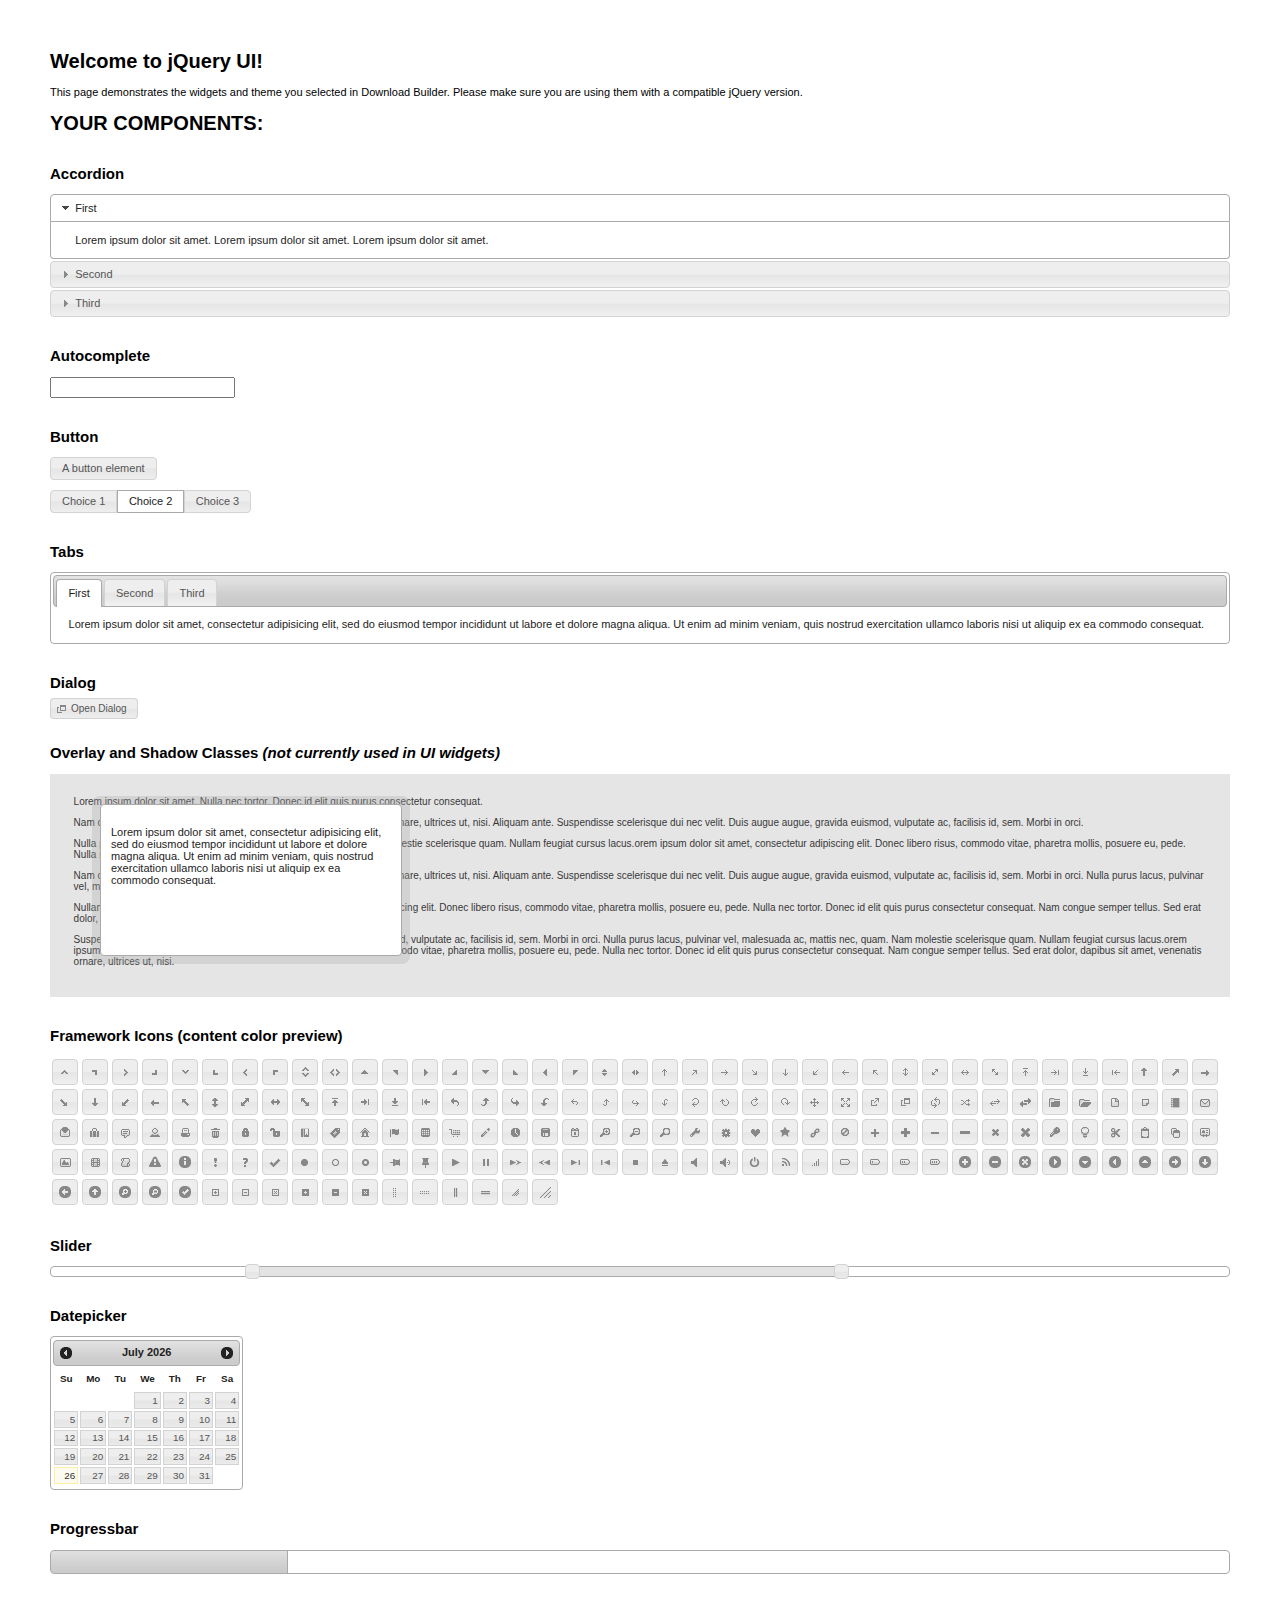
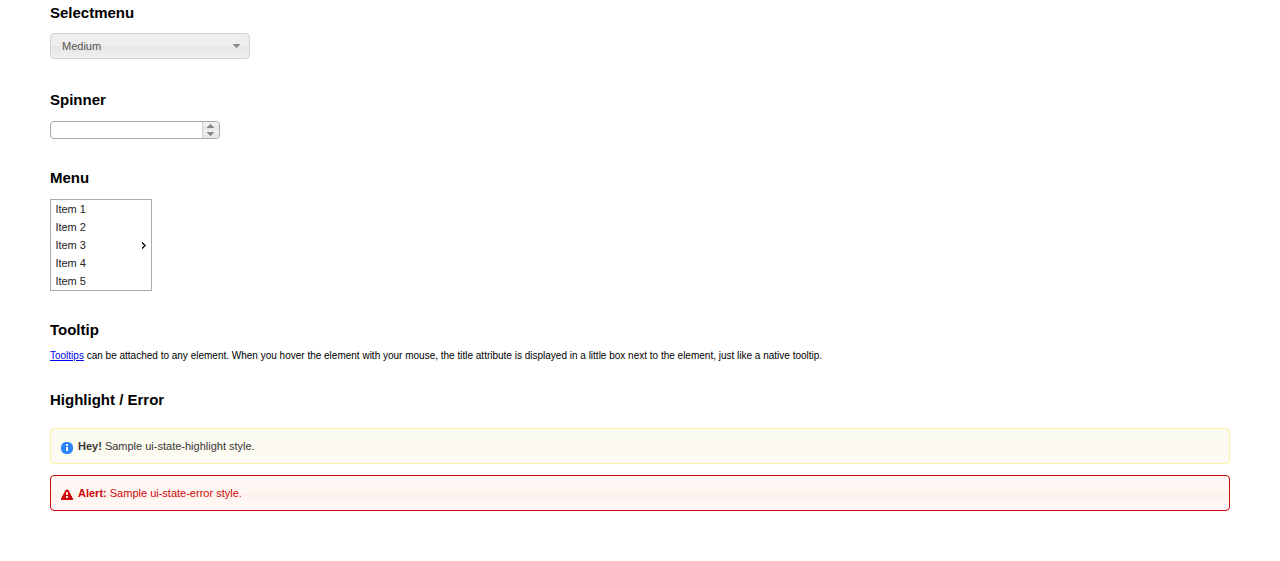
<file: jquery-ui/index.html>
<!doctype html>
<html lang="us">
<head>
	<meta charset="utf-8">
	<title>jQuery UI Example Page</title>
	<link href="jquery-ui.css" rel="stylesheet">
	<style>
	body{
		font: 62.5% "Trebuchet MS", sans-serif;
		margin: 50px;
	}
	.demoHeaders {
		margin-top: 2em;
	}
	#dialog-link {
		padding: .4em 1em .4em 20px;
		text-decoration: none;
		position: relative;
	}
	#dialog-link span.ui-icon {
		margin: 0 5px 0 0;
		position: absolute;
		left: .2em;
		top: 50%;
		margin-top: -8px;
	}
	#icons {
		margin: 0;
		padding: 0;
	}
	#icons li {
		margin: 2px;
		position: relative;
		padding: 4px 0;
		cursor: pointer;
		float: left;
		list-style: none;
	}
	#icons span.ui-icon {
		float: left;
		margin: 0 4px;
	}
	.fakewindowcontain .ui-widget-overlay {
		position: absolute;
	}
	select {
		width: 200px;
	}
	</style>
</head>
<body>

<h1>Welcome to jQuery UI!</h1>

<div class="ui-widget">
	<p>This page demonstrates the widgets and theme you selected in Download Builder. Please make sure you are using them with a compatible jQuery version.</p>
</div>

<h1>YOUR COMPONENTS:</h1>


<!-- Accordion -->
<h2 class="demoHeaders">Accordion</h2>
<div id="accordion">
	<h3>First</h3>
	<div>Lorem ipsum dolor sit amet. Lorem ipsum dolor sit amet. Lorem ipsum dolor sit amet.</div>
	<h3>Second</h3>
	<div>Phasellus mattis tincidunt nibh.</div>
	<h3>Third</h3>
	<div>Nam dui erat, auctor a, dignissim quis.</div>
</div>



<!-- Autocomplete -->
<h2 class="demoHeaders">Autocomplete</h2>
<div>
	<input id="autocomplete" title="type &quot;a&quot;">
</div>



<!-- Button -->
<h2 class="demoHeaders">Button</h2>
<button id="button">A button element</button>
<form style="margin-top: 1em;">
	<div id="radioset">
		<input type="radio" id="radio1" name="radio"><label for="radio1">Choice 1</label>
		<input type="radio" id="radio2" name="radio" checked="checked"><label for="radio2">Choice 2</label>
		<input type="radio" id="radio3" name="radio"><label for="radio3">Choice 3</label>
	</div>
</form>



<!-- Tabs -->
<h2 class="demoHeaders">Tabs</h2>
<div id="tabs">
	<ul>
		<li><a href="#tabs-1">First</a></li>
		<li><a href="#tabs-2">Second</a></li>
		<li><a href="#tabs-3">Third</a></li>
	</ul>
	<div id="tabs-1">Lorem ipsum dolor sit amet, consectetur adipisicing elit, sed do eiusmod tempor incididunt ut labore et dolore magna aliqua. Ut enim ad minim veniam, quis nostrud exercitation ullamco laboris nisi ut aliquip ex ea commodo consequat.</div>
	<div id="tabs-2">Phasellus mattis tincidunt nibh. Cras orci urna, blandit id, pretium vel, aliquet ornare, felis. Maecenas scelerisque sem non nisl. Fusce sed lorem in enim dictum bibendum.</div>
	<div id="tabs-3">Nam dui erat, auctor a, dignissim quis, sollicitudin eu, felis. Pellentesque nisi urna, interdum eget, sagittis et, consequat vestibulum, lacus. Mauris porttitor ullamcorper augue.</div>
</div>



<!-- Dialog NOTE: Dialog is not generated by UI in this demo so it can be visually styled in themeroller-->
<h2 class="demoHeaders">Dialog</h2>
<p><a href="#" id="dialog-link" class="ui-state-default ui-corner-all"><span class="ui-icon ui-icon-newwin"></span>Open Dialog</a></p>

<h2 class="demoHeaders">Overlay and Shadow Classes <em>(not currently used in UI widgets)</em></h2>
<div style="position: relative; width: 96%; height: 200px; padding:1% 2%; overflow:hidden;" class="fakewindowcontain">
	<p>Lorem ipsum dolor sit amet,  Nulla nec tortor. Donec id elit quis purus consectetur consequat. </p><p>Nam congue semper tellus. Sed erat dolor, dapibus sit amet, venenatis ornare, ultrices ut, nisi. Aliquam ante. Suspendisse scelerisque dui nec velit. Duis augue augue, gravida euismod, vulputate ac, facilisis id, sem. Morbi in orci. </p><p>Nulla purus lacus, pulvinar vel, malesuada ac, mattis nec, quam. Nam molestie scelerisque quam. Nullam feugiat cursus lacus.orem ipsum dolor sit amet, consectetur adipiscing elit. Donec libero risus, commodo vitae, pharetra mollis, posuere eu, pede. Nulla nec tortor. Donec id elit quis purus consectetur consequat. </p><p>Nam congue semper tellus. Sed erat dolor, dapibus sit amet, venenatis ornare, ultrices ut, nisi. Aliquam ante. Suspendisse scelerisque dui nec velit. Duis augue augue, gravida euismod, vulputate ac, facilisis id, sem. Morbi in orci. Nulla purus lacus, pulvinar vel, malesuada ac, mattis nec, quam. Nam molestie scelerisque quam. </p><p>Nullam feugiat cursus lacus.orem ipsum dolor sit amet, consectetur adipiscing elit. Donec libero risus, commodo vitae, pharetra mollis, posuere eu, pede. Nulla nec tortor. Donec id elit quis purus consectetur consequat. Nam congue semper tellus. Sed erat dolor, dapibus sit amet, venenatis ornare, ultrices ut, nisi. Aliquam ante. </p><p>Suspendisse scelerisque dui nec velit. Duis augue augue, gravida euismod, vulputate ac, facilisis id, sem. Morbi in orci. Nulla purus lacus, pulvinar vel, malesuada ac, mattis nec, quam. Nam molestie scelerisque quam. Nullam feugiat cursus lacus.orem ipsum dolor sit amet, consectetur adipiscing elit. Donec libero risus, commodo vitae, pharetra mollis, posuere eu, pede. Nulla nec tortor. Donec id elit quis purus consectetur consequat. Nam congue semper tellus. Sed erat dolor, dapibus sit amet, venenatis ornare, ultrices ut, nisi. </p>

	<!-- ui-dialog -->
	<div class="ui-overlay"><div class="ui-widget-overlay"></div><div class="ui-widget-shadow ui-corner-all" style="width: 302px; height: 152px; position: absolute; left: 50px; top: 30px;"></div></div>
	<div style="position: absolute; width: 280px; height: 130px;left: 50px; top: 30px; padding: 10px;" class="ui-widget ui-widget-content ui-corner-all">
		<div class="ui-dialog-content ui-widget-content" style="background: none; border: 0;">
			<p>Lorem ipsum dolor sit amet, consectetur adipisicing elit, sed do eiusmod tempor incididunt ut labore et dolore magna aliqua. Ut enim ad minim veniam, quis nostrud exercitation ullamco laboris nisi ut aliquip ex ea commodo consequat.</p>
		</div>
	</div>

</div>

<!-- ui-dialog -->
<div id="dialog" title="Dialog Title">
	<p>Lorem ipsum dolor sit amet, consectetur adipisicing elit, sed do eiusmod tempor incididunt ut labore et dolore magna aliqua. Ut enim ad minim veniam, quis nostrud exercitation ullamco laboris nisi ut aliquip ex ea commodo consequat.</p>
</div>



<h2 class="demoHeaders">Framework Icons (content color preview)</h2>
<ul id="icons" class="ui-widget ui-helper-clearfix">
	<li class="ui-state-default ui-corner-all" title=".ui-icon-carat-1-n"><span class="ui-icon ui-icon-carat-1-n"></span></li>
	<li class="ui-state-default ui-corner-all" title=".ui-icon-carat-1-ne"><span class="ui-icon ui-icon-carat-1-ne"></span></li>
	<li class="ui-state-default ui-corner-all" title=".ui-icon-carat-1-e"><span class="ui-icon ui-icon-carat-1-e"></span></li>
	<li class="ui-state-default ui-corner-all" title=".ui-icon-carat-1-se"><span class="ui-icon ui-icon-carat-1-se"></span></li>
	<li class="ui-state-default ui-corner-all" title=".ui-icon-carat-1-s"><span class="ui-icon ui-icon-carat-1-s"></span></li>
	<li class="ui-state-default ui-corner-all" title=".ui-icon-carat-1-sw"><span class="ui-icon ui-icon-carat-1-sw"></span></li>
	<li class="ui-state-default ui-corner-all" title=".ui-icon-carat-1-w"><span class="ui-icon ui-icon-carat-1-w"></span></li>
	<li class="ui-state-default ui-corner-all" title=".ui-icon-carat-1-nw"><span class="ui-icon ui-icon-carat-1-nw"></span></li>
	<li class="ui-state-default ui-corner-all" title=".ui-icon-carat-2-n-s"><span class="ui-icon ui-icon-carat-2-n-s"></span></li>
	<li class="ui-state-default ui-corner-all" title=".ui-icon-carat-2-e-w"><span class="ui-icon ui-icon-carat-2-e-w"></span></li>
	<li class="ui-state-default ui-corner-all" title=".ui-icon-triangle-1-n"><span class="ui-icon ui-icon-triangle-1-n"></span></li>
	<li class="ui-state-default ui-corner-all" title=".ui-icon-triangle-1-ne"><span class="ui-icon ui-icon-triangle-1-ne"></span></li>
	<li class="ui-state-default ui-corner-all" title=".ui-icon-triangle-1-e"><span class="ui-icon ui-icon-triangle-1-e"></span></li>
	<li class="ui-state-default ui-corner-all" title=".ui-icon-triangle-1-se"><span class="ui-icon ui-icon-triangle-1-se"></span></li>
	<li class="ui-state-default ui-corner-all" title=".ui-icon-triangle-1-s"><span class="ui-icon ui-icon-triangle-1-s"></span></li>
	<li class="ui-state-default ui-corner-all" title=".ui-icon-triangle-1-sw"><span class="ui-icon ui-icon-triangle-1-sw"></span></li>
	<li class="ui-state-default ui-corner-all" title=".ui-icon-triangle-1-w"><span class="ui-icon ui-icon-triangle-1-w"></span></li>
	<li class="ui-state-default ui-corner-all" title=".ui-icon-triangle-1-nw"><span class="ui-icon ui-icon-triangle-1-nw"></span></li>
	<li class="ui-state-default ui-corner-all" title=".ui-icon-triangle-2-n-s"><span class="ui-icon ui-icon-triangle-2-n-s"></span></li>
	<li class="ui-state-default ui-corner-all" title=".ui-icon-triangle-2-e-w"><span class="ui-icon ui-icon-triangle-2-e-w"></span></li>
	<li class="ui-state-default ui-corner-all" title=".ui-icon-arrow-1-n"><span class="ui-icon ui-icon-arrow-1-n"></span></li>
	<li class="ui-state-default ui-corner-all" title=".ui-icon-arrow-1-ne"><span class="ui-icon ui-icon-arrow-1-ne"></span></li>
	<li class="ui-state-default ui-corner-all" title=".ui-icon-arrow-1-e"><span class="ui-icon ui-icon-arrow-1-e"></span></li>
	<li class="ui-state-default ui-corner-all" title=".ui-icon-arrow-1-se"><span class="ui-icon ui-icon-arrow-1-se"></span></li>
	<li class="ui-state-default ui-corner-all" title=".ui-icon-arrow-1-s"><span class="ui-icon ui-icon-arrow-1-s"></span></li>
	<li class="ui-state-default ui-corner-all" title=".ui-icon-arrow-1-sw"><span class="ui-icon ui-icon-arrow-1-sw"></span></li>
	<li class="ui-state-default ui-corner-all" title=".ui-icon-arrow-1-w"><span class="ui-icon ui-icon-arrow-1-w"></span></li>
	<li class="ui-state-default ui-corner-all" title=".ui-icon-arrow-1-nw"><span class="ui-icon ui-icon-arrow-1-nw"></span></li>
	<li class="ui-state-default ui-corner-all" title=".ui-icon-arrow-2-n-s"><span class="ui-icon ui-icon-arrow-2-n-s"></span></li>
	<li class="ui-state-default ui-corner-all" title=".ui-icon-arrow-2-ne-sw"><span class="ui-icon ui-icon-arrow-2-ne-sw"></span></li>
	<li class="ui-state-default ui-corner-all" title=".ui-icon-arrow-2-e-w"><span class="ui-icon ui-icon-arrow-2-e-w"></span></li>
	<li class="ui-state-default ui-corner-all" title=".ui-icon-arrow-2-se-nw"><span class="ui-icon ui-icon-arrow-2-se-nw"></span></li>
	<li class="ui-state-default ui-corner-all" title=".ui-icon-arrowstop-1-n"><span class="ui-icon ui-icon-arrowstop-1-n"></span></li>
	<li class="ui-state-default ui-corner-all" title=".ui-icon-arrowstop-1-e"><span class="ui-icon ui-icon-arrowstop-1-e"></span></li>
	<li class="ui-state-default ui-corner-all" title=".ui-icon-arrowstop-1-s"><span class="ui-icon ui-icon-arrowstop-1-s"></span></li>
	<li class="ui-state-default ui-corner-all" title=".ui-icon-arrowstop-1-w"><span class="ui-icon ui-icon-arrowstop-1-w"></span></li>
	<li class="ui-state-default ui-corner-all" title=".ui-icon-arrowthick-1-n"><span class="ui-icon ui-icon-arrowthick-1-n"></span></li>
	<li class="ui-state-default ui-corner-all" title=".ui-icon-arrowthick-1-ne"><span class="ui-icon ui-icon-arrowthick-1-ne"></span></li>
	<li class="ui-state-default ui-corner-all" title=".ui-icon-arrowthick-1-e"><span class="ui-icon ui-icon-arrowthick-1-e"></span></li>
	<li class="ui-state-default ui-corner-all" title=".ui-icon-arrowthick-1-se"><span class="ui-icon ui-icon-arrowthick-1-se"></span></li>
	<li class="ui-state-default ui-corner-all" title=".ui-icon-arrowthick-1-s"><span class="ui-icon ui-icon-arrowthick-1-s"></span></li>
	<li class="ui-state-default ui-corner-all" title=".ui-icon-arrowthick-1-sw"><span class="ui-icon ui-icon-arrowthick-1-sw"></span></li>
	<li class="ui-state-default ui-corner-all" title=".ui-icon-arrowthick-1-w"><span class="ui-icon ui-icon-arrowthick-1-w"></span></li>
	<li class="ui-state-default ui-corner-all" title=".ui-icon-arrowthick-1-nw"><span class="ui-icon ui-icon-arrowthick-1-nw"></span></li>
	<li class="ui-state-default ui-corner-all" title=".ui-icon-arrowthick-2-n-s"><span class="ui-icon ui-icon-arrowthick-2-n-s"></span></li>
	<li class="ui-state-default ui-corner-all" title=".ui-icon-arrowthick-2-ne-sw"><span class="ui-icon ui-icon-arrowthick-2-ne-sw"></span></li>
	<li class="ui-state-default ui-corner-all" title=".ui-icon-arrowthick-2-e-w"><span class="ui-icon ui-icon-arrowthick-2-e-w"></span></li>
	<li class="ui-state-default ui-corner-all" title=".ui-icon-arrowthick-2-se-nw"><span class="ui-icon ui-icon-arrowthick-2-se-nw"></span></li>
	<li class="ui-state-default ui-corner-all" title=".ui-icon-arrowthickstop-1-n"><span class="ui-icon ui-icon-arrowthickstop-1-n"></span></li>
	<li class="ui-state-default ui-corner-all" title=".ui-icon-arrowthickstop-1-e"><span class="ui-icon ui-icon-arrowthickstop-1-e"></span></li>
	<li class="ui-state-default ui-corner-all" title=".ui-icon-arrowthickstop-1-s"><span class="ui-icon ui-icon-arrowthickstop-1-s"></span></li>
	<li class="ui-state-default ui-corner-all" title=".ui-icon-arrowthickstop-1-w"><span class="ui-icon ui-icon-arrowthickstop-1-w"></span></li>
	<li class="ui-state-default ui-corner-all" title=".ui-icon-arrowreturnthick-1-w"><span class="ui-icon ui-icon-arrowreturnthick-1-w"></span></li>
	<li class="ui-state-default ui-corner-all" title=".ui-icon-arrowreturnthick-1-n"><span class="ui-icon ui-icon-arrowreturnthick-1-n"></span></li>
	<li class="ui-state-default ui-corner-all" title=".ui-icon-arrowreturnthick-1-e"><span class="ui-icon ui-icon-arrowreturnthick-1-e"></span></li>
	<li class="ui-state-default ui-corner-all" title=".ui-icon-arrowreturnthick-1-s"><span class="ui-icon ui-icon-arrowreturnthick-1-s"></span></li>
	<li class="ui-state-default ui-corner-all" title=".ui-icon-arrowreturn-1-w"><span class="ui-icon ui-icon-arrowreturn-1-w"></span></li>
	<li class="ui-state-default ui-corner-all" title=".ui-icon-arrowreturn-1-n"><span class="ui-icon ui-icon-arrowreturn-1-n"></span></li>
	<li class="ui-state-default ui-corner-all" title=".ui-icon-arrowreturn-1-e"><span class="ui-icon ui-icon-arrowreturn-1-e"></span></li>
	<li class="ui-state-default ui-corner-all" title=".ui-icon-arrowreturn-1-s"><span class="ui-icon ui-icon-arrowreturn-1-s"></span></li>
	<li class="ui-state-default ui-corner-all" title=".ui-icon-arrowrefresh-1-w"><span class="ui-icon ui-icon-arrowrefresh-1-w"></span></li>
	<li class="ui-state-default ui-corner-all" title=".ui-icon-arrowrefresh-1-n"><span class="ui-icon ui-icon-arrowrefresh-1-n"></span></li>
	<li class="ui-state-default ui-corner-all" title=".ui-icon-arrowrefresh-1-e"><span class="ui-icon ui-icon-arrowrefresh-1-e"></span></li>
	<li class="ui-state-default ui-corner-all" title=".ui-icon-arrowrefresh-1-s"><span class="ui-icon ui-icon-arrowrefresh-1-s"></span></li>
	<li class="ui-state-default ui-corner-all" title=".ui-icon-arrow-4"><span class="ui-icon ui-icon-arrow-4"></span></li>
	<li class="ui-state-default ui-corner-all" title=".ui-icon-arrow-4-diag"><span class="ui-icon ui-icon-arrow-4-diag"></span></li>
	<li class="ui-state-default ui-corner-all" title=".ui-icon-extlink"><span class="ui-icon ui-icon-extlink"></span></li>
	<li class="ui-state-default ui-corner-all" title=".ui-icon-newwin"><span class="ui-icon ui-icon-newwin"></span></li>
	<li class="ui-state-default ui-corner-all" title=".ui-icon-refresh"><span class="ui-icon ui-icon-refresh"></span></li>
	<li class="ui-state-default ui-corner-all" title=".ui-icon-shuffle"><span class="ui-icon ui-icon-shuffle"></span></li>
	<li class="ui-state-default ui-corner-all" title=".ui-icon-transfer-e-w"><span class="ui-icon ui-icon-transfer-e-w"></span></li>
	<li class="ui-state-default ui-corner-all" title=".ui-icon-transferthick-e-w"><span class="ui-icon ui-icon-transferthick-e-w"></span></li>
	<li class="ui-state-default ui-corner-all" title=".ui-icon-folder-collapsed"><span class="ui-icon ui-icon-folder-collapsed"></span></li>
	<li class="ui-state-default ui-corner-all" title=".ui-icon-folder-open"><span class="ui-icon ui-icon-folder-open"></span></li>
	<li class="ui-state-default ui-corner-all" title=".ui-icon-document"><span class="ui-icon ui-icon-document"></span></li>
	<li class="ui-state-default ui-corner-all" title=".ui-icon-document-b"><span class="ui-icon ui-icon-document-b"></span></li>
	<li class="ui-state-default ui-corner-all" title=".ui-icon-note"><span class="ui-icon ui-icon-note"></span></li>
	<li class="ui-state-default ui-corner-all" title=".ui-icon-mail-closed"><span class="ui-icon ui-icon-mail-closed"></span></li>
	<li class="ui-state-default ui-corner-all" title=".ui-icon-mail-open"><span class="ui-icon ui-icon-mail-open"></span></li>
	<li class="ui-state-default ui-corner-all" title=".ui-icon-suitcase"><span class="ui-icon ui-icon-suitcase"></span></li>
	<li class="ui-state-default ui-corner-all" title=".ui-icon-comment"><span class="ui-icon ui-icon-comment"></span></li>
	<li class="ui-state-default ui-corner-all" title=".ui-icon-person"><span class="ui-icon ui-icon-person"></span></li>
	<li class="ui-state-default ui-corner-all" title=".ui-icon-print"><span class="ui-icon ui-icon-print"></span></li>
	<li class="ui-state-default ui-corner-all" title=".ui-icon-trash"><span class="ui-icon ui-icon-trash"></span></li>
	<li class="ui-state-default ui-corner-all" title=".ui-icon-locked"><span class="ui-icon ui-icon-locked"></span></li>
	<li class="ui-state-default ui-corner-all" title=".ui-icon-unlocked"><span class="ui-icon ui-icon-unlocked"></span></li>
	<li class="ui-state-default ui-corner-all" title=".ui-icon-bookmark"><span class="ui-icon ui-icon-bookmark"></span></li>
	<li class="ui-state-default ui-corner-all" title=".ui-icon-tag"><span class="ui-icon ui-icon-tag"></span></li>
	<li class="ui-state-default ui-corner-all" title=".ui-icon-home"><span class="ui-icon ui-icon-home"></span></li>
	<li class="ui-state-default ui-corner-all" title=".ui-icon-flag"><span class="ui-icon ui-icon-flag"></span></li>
	<li class="ui-state-default ui-corner-all" title=".ui-icon-calculator"><span class="ui-icon ui-icon-calculator"></span></li>
	<li class="ui-state-default ui-corner-all" title=".ui-icon-cart"><span class="ui-icon ui-icon-cart"></span></li>
	<li class="ui-state-default ui-corner-all" title=".ui-icon-pencil"><span class="ui-icon ui-icon-pencil"></span></li>
	<li class="ui-state-default ui-corner-all" title=".ui-icon-clock"><span class="ui-icon ui-icon-clock"></span></li>
	<li class="ui-state-default ui-corner-all" title=".ui-icon-disk"><span class="ui-icon ui-icon-disk"></span></li>
	<li class="ui-state-default ui-corner-all" title=".ui-icon-calendar"><span class="ui-icon ui-icon-calendar"></span></li>
	<li class="ui-state-default ui-corner-all" title=".ui-icon-zoomin"><span class="ui-icon ui-icon-zoomin"></span></li>
	<li class="ui-state-default ui-corner-all" title=".ui-icon-zoomout"><span class="ui-icon ui-icon-zoomout"></span></li>
	<li class="ui-state-default ui-corner-all" title=".ui-icon-search"><span class="ui-icon ui-icon-search"></span></li>
	<li class="ui-state-default ui-corner-all" title=".ui-icon-wrench"><span class="ui-icon ui-icon-wrench"></span></li>
	<li class="ui-state-default ui-corner-all" title=".ui-icon-gear"><span class="ui-icon ui-icon-gear"></span></li>
	<li class="ui-state-default ui-corner-all" title=".ui-icon-heart"><span class="ui-icon ui-icon-heart"></span></li>
	<li class="ui-state-default ui-corner-all" title=".ui-icon-star"><span class="ui-icon ui-icon-star"></span></li>
	<li class="ui-state-default ui-corner-all" title=".ui-icon-link"><span class="ui-icon ui-icon-link"></span></li>
	<li class="ui-state-default ui-corner-all" title=".ui-icon-cancel"><span class="ui-icon ui-icon-cancel"></span></li>
	<li class="ui-state-default ui-corner-all" title=".ui-icon-plus"><span class="ui-icon ui-icon-plus"></span></li>
	<li class="ui-state-default ui-corner-all" title=".ui-icon-plusthick"><span class="ui-icon ui-icon-plusthick"></span></li>
	<li class="ui-state-default ui-corner-all" title=".ui-icon-minus"><span class="ui-icon ui-icon-minus"></span></li>
	<li class="ui-state-default ui-corner-all" title=".ui-icon-minusthick"><span class="ui-icon ui-icon-minusthick"></span></li>
	<li class="ui-state-default ui-corner-all" title=".ui-icon-close"><span class="ui-icon ui-icon-close"></span></li>
	<li class="ui-state-default ui-corner-all" title=".ui-icon-closethick"><span class="ui-icon ui-icon-closethick"></span></li>
	<li class="ui-state-default ui-corner-all" title=".ui-icon-key"><span class="ui-icon ui-icon-key"></span></li>
	<li class="ui-state-default ui-corner-all" title=".ui-icon-lightbulb"><span class="ui-icon ui-icon-lightbulb"></span></li>
	<li class="ui-state-default ui-corner-all" title=".ui-icon-scissors"><span class="ui-icon ui-icon-scissors"></span></li>
	<li class="ui-state-default ui-corner-all" title=".ui-icon-clipboard"><span class="ui-icon ui-icon-clipboard"></span></li>
	<li class="ui-state-default ui-corner-all" title=".ui-icon-copy"><span class="ui-icon ui-icon-copy"></span></li>
	<li class="ui-state-default ui-corner-all" title=".ui-icon-contact"><span class="ui-icon ui-icon-contact"></span></li>
	<li class="ui-state-default ui-corner-all" title=".ui-icon-image"><span class="ui-icon ui-icon-image"></span></li>
	<li class="ui-state-default ui-corner-all" title=".ui-icon-video"><span class="ui-icon ui-icon-video"></span></li>
	<li class="ui-state-default ui-corner-all" title=".ui-icon-script"><span class="ui-icon ui-icon-script"></span></li>
	<li class="ui-state-default ui-corner-all" title=".ui-icon-alert"><span class="ui-icon ui-icon-alert"></span></li>
	<li class="ui-state-default ui-corner-all" title=".ui-icon-info"><span class="ui-icon ui-icon-info"></span></li>
	<li class="ui-state-default ui-corner-all" title=".ui-icon-notice"><span class="ui-icon ui-icon-notice"></span></li>
	<li class="ui-state-default ui-corner-all" title=".ui-icon-help"><span class="ui-icon ui-icon-help"></span></li>
	<li class="ui-state-default ui-corner-all" title=".ui-icon-check"><span class="ui-icon ui-icon-check"></span></li>
	<li class="ui-state-default ui-corner-all" title=".ui-icon-bullet"><span class="ui-icon ui-icon-bullet"></span></li>
	<li class="ui-state-default ui-corner-all" title=".ui-icon-radio-off"><span class="ui-icon ui-icon-radio-off"></span></li>
	<li class="ui-state-default ui-corner-all" title=".ui-icon-radio-on"><span class="ui-icon ui-icon-radio-on"></span></li>
	<li class="ui-state-default ui-corner-all" title=".ui-icon-pin-w"><span class="ui-icon ui-icon-pin-w"></span></li>
	<li class="ui-state-default ui-corner-all" title=".ui-icon-pin-s"><span class="ui-icon ui-icon-pin-s"></span></li>
	<li class="ui-state-default ui-corner-all" title=".ui-icon-play"><span class="ui-icon ui-icon-play"></span></li>
	<li class="ui-state-default ui-corner-all" title=".ui-icon-pause"><span class="ui-icon ui-icon-pause"></span></li>
	<li class="ui-state-default ui-corner-all" title=".ui-icon-seek-next"><span class="ui-icon ui-icon-seek-next"></span></li>
	<li class="ui-state-default ui-corner-all" title=".ui-icon-seek-prev"><span class="ui-icon ui-icon-seek-prev"></span></li>
	<li class="ui-state-default ui-corner-all" title=".ui-icon-seek-end"><span class="ui-icon ui-icon-seek-end"></span></li>
	<li class="ui-state-default ui-corner-all" title=".ui-icon-seek-first"><span class="ui-icon ui-icon-seek-first"></span></li>
	<li class="ui-state-default ui-corner-all" title=".ui-icon-stop"><span class="ui-icon ui-icon-stop"></span></li>
	<li class="ui-state-default ui-corner-all" title=".ui-icon-eject"><span class="ui-icon ui-icon-eject"></span></li>
	<li class="ui-state-default ui-corner-all" title=".ui-icon-volume-off"><span class="ui-icon ui-icon-volume-off"></span></li>
	<li class="ui-state-default ui-corner-all" title=".ui-icon-volume-on"><span class="ui-icon ui-icon-volume-on"></span></li>
	<li class="ui-state-default ui-corner-all" title=".ui-icon-power"><span class="ui-icon ui-icon-power"></span></li>
	<li class="ui-state-default ui-corner-all" title=".ui-icon-signal-diag"><span class="ui-icon ui-icon-signal-diag"></span></li>
	<li class="ui-state-default ui-corner-all" title=".ui-icon-signal"><span class="ui-icon ui-icon-signal"></span></li>
	<li class="ui-state-default ui-corner-all" title=".ui-icon-battery-0"><span class="ui-icon ui-icon-battery-0"></span></li>
	<li class="ui-state-default ui-corner-all" title=".ui-icon-battery-1"><span class="ui-icon ui-icon-battery-1"></span></li>
	<li class="ui-state-default ui-corner-all" title=".ui-icon-battery-2"><span class="ui-icon ui-icon-battery-2"></span></li>
	<li class="ui-state-default ui-corner-all" title=".ui-icon-battery-3"><span class="ui-icon ui-icon-battery-3"></span></li>
	<li class="ui-state-default ui-corner-all" title=".ui-icon-circle-plus"><span class="ui-icon ui-icon-circle-plus"></span></li>
	<li class="ui-state-default ui-corner-all" title=".ui-icon-circle-minus"><span class="ui-icon ui-icon-circle-minus"></span></li>
	<li class="ui-state-default ui-corner-all" title=".ui-icon-circle-close"><span class="ui-icon ui-icon-circle-close"></span></li>
	<li class="ui-state-default ui-corner-all" title=".ui-icon-circle-triangle-e"><span class="ui-icon ui-icon-circle-triangle-e"></span></li>
	<li class="ui-state-default ui-corner-all" title=".ui-icon-circle-triangle-s"><span class="ui-icon ui-icon-circle-triangle-s"></span></li>
	<li class="ui-state-default ui-corner-all" title=".ui-icon-circle-triangle-w"><span class="ui-icon ui-icon-circle-triangle-w"></span></li>
	<li class="ui-state-default ui-corner-all" title=".ui-icon-circle-triangle-n"><span class="ui-icon ui-icon-circle-triangle-n"></span></li>
	<li class="ui-state-default ui-corner-all" title=".ui-icon-circle-arrow-e"><span class="ui-icon ui-icon-circle-arrow-e"></span></li>
	<li class="ui-state-default ui-corner-all" title=".ui-icon-circle-arrow-s"><span class="ui-icon ui-icon-circle-arrow-s"></span></li>
	<li class="ui-state-default ui-corner-all" title=".ui-icon-circle-arrow-w"><span class="ui-icon ui-icon-circle-arrow-w"></span></li>
	<li class="ui-state-default ui-corner-all" title=".ui-icon-circle-arrow-n"><span class="ui-icon ui-icon-circle-arrow-n"></span></li>
	<li class="ui-state-default ui-corner-all" title=".ui-icon-circle-zoomin"><span class="ui-icon ui-icon-circle-zoomin"></span></li>
	<li class="ui-state-default ui-corner-all" title=".ui-icon-circle-zoomout"><span class="ui-icon ui-icon-circle-zoomout"></span></li>
	<li class="ui-state-default ui-corner-all" title=".ui-icon-circle-check"><span class="ui-icon ui-icon-circle-check"></span></li>
	<li class="ui-state-default ui-corner-all" title=".ui-icon-circlesmall-plus"><span class="ui-icon ui-icon-circlesmall-plus"></span></li>
	<li class="ui-state-default ui-corner-all" title=".ui-icon-circlesmall-minus"><span class="ui-icon ui-icon-circlesmall-minus"></span></li>
	<li class="ui-state-default ui-corner-all" title=".ui-icon-circlesmall-close"><span class="ui-icon ui-icon-circlesmall-close"></span></li>
	<li class="ui-state-default ui-corner-all" title=".ui-icon-squaresmall-plus"><span class="ui-icon ui-icon-squaresmall-plus"></span></li>
	<li class="ui-state-default ui-corner-all" title=".ui-icon-squaresmall-minus"><span class="ui-icon ui-icon-squaresmall-minus"></span></li>
	<li class="ui-state-default ui-corner-all" title=".ui-icon-squaresmall-close"><span class="ui-icon ui-icon-squaresmall-close"></span></li>
	<li class="ui-state-default ui-corner-all" title=".ui-icon-grip-dotted-vertical"><span class="ui-icon ui-icon-grip-dotted-vertical"></span></li>
	<li class="ui-state-default ui-corner-all" title=".ui-icon-grip-dotted-horizontal"><span class="ui-icon ui-icon-grip-dotted-horizontal"></span></li>
	<li class="ui-state-default ui-corner-all" title=".ui-icon-grip-solid-vertical"><span class="ui-icon ui-icon-grip-solid-vertical"></span></li>
	<li class="ui-state-default ui-corner-all" title=".ui-icon-grip-solid-horizontal"><span class="ui-icon ui-icon-grip-solid-horizontal"></span></li>
	<li class="ui-state-default ui-corner-all" title=".ui-icon-gripsmall-diagonal-se"><span class="ui-icon ui-icon-gripsmall-diagonal-se"></span></li>
	<li class="ui-state-default ui-corner-all" title=".ui-icon-grip-diagonal-se"><span class="ui-icon ui-icon-grip-diagonal-se"></span></li>
</ul>


<!-- Slider -->
<h2 class="demoHeaders">Slider</h2>
<div id="slider"></div>



<!-- Datepicker -->
<h2 class="demoHeaders">Datepicker</h2>
<div id="datepicker"></div>



<!-- Progressbar -->
<h2 class="demoHeaders">Progressbar</h2>
<div id="progressbar"></div>



<!-- Progressbar -->
<h2 class="demoHeaders">Selectmenu</h2>
<select id="selectmenu">
	<option>Slower</option>
	<option>Slow</option>
	<option selected="selected">Medium</option>
	<option>Fast</option>
	<option>Faster</option>
</select>



<!-- Spinner -->
<h2 class="demoHeaders">Spinner</h2>
<input id="spinner">



<!-- Menu -->
<h2 class="demoHeaders">Menu</h2>
<ul style="width:100px;" id="menu">
	<li>Item 1</li>
	<li>Item 2</li>
	<li>Item 3
		<ul>
			<li>Item 3-1</li>
			<li>Item 3-2</li>
			<li>Item 3-3</li>
			<li>Item 3-4</li>
			<li>Item 3-5</li>
		</ul>
	</li>
	<li>Item 4</li>
	<li>Item 5</li>
</ul>



<!-- Tooltip -->
<h2 class="demoHeaders">Tooltip</h2>
<p id="tooltip">
	<a href="#" title="That&apos;s what this widget is">Tooltips</a> can be attached to any element. When you hover
the element with your mouse, the title attribute is displayed in a little box next to the element, just like a native tooltip.
</p>


<!-- Highlight / Error -->
<h2 class="demoHeaders">Highlight / Error</h2>
<div class="ui-widget">
	<div class="ui-state-highlight ui-corner-all" style="margin-top: 20px; padding: 0 .7em;">
		<p><span class="ui-icon ui-icon-info" style="float: left; margin-right: .3em;"></span>
		<strong>Hey!</strong> Sample ui-state-highlight style.</p>
	</div>
</div>
<br>
<div class="ui-widget">
	<div class="ui-state-error ui-corner-all" style="padding: 0 .7em;">
		<p><span class="ui-icon ui-icon-alert" style="float: left; margin-right: .3em;"></span>
		<strong>Alert:</strong> Sample ui-state-error style.</p>
	</div>
</div>

<script src="external/jquery/jquery.js"></script>
<script src="jquery-ui.js"></script>
<script>

$( "#accordion" ).accordion();



var availableTags = [
	"ActionScript",
	"AppleScript",
	"Asp",
	"BASIC",
	"C",
	"C++",
	"Clojure",
	"COBOL",
	"ColdFusion",
	"Erlang",
	"Fortran",
	"Groovy",
	"Haskell",
	"Java",
	"JavaScript",
	"Lisp",
	"Perl",
	"PHP",
	"Python",
	"Ruby",
	"Scala",
	"Scheme"
];
$( "#autocomplete" ).autocomplete({
	source: availableTags
});



$( "#button" ).button();
$( "#radioset" ).buttonset();



$( "#tabs" ).tabs();



$( "#dialog" ).dialog({
	autoOpen: false,
	width: 400,
	buttons: [
		{
			text: "Ok",
			click: function() {
				$( this ).dialog( "close" );
			}
		},
		{
			text: "Cancel",
			click: function() {
				$( this ).dialog( "close" );
			}
		}
	]
});

// Link to open the dialog
$( "#dialog-link" ).click(function( event ) {
	$( "#dialog" ).dialog( "open" );
	event.preventDefault();
});



$( "#datepicker" ).datepicker({
	inline: true
});



$( "#slider" ).slider({
	range: true,
	values: [ 17, 67 ]
});



$( "#progressbar" ).progressbar({
	value: 20
});



$( "#spinner" ).spinner();



$( "#menu" ).menu();



$( "#tooltip" ).tooltip();



$( "#selectmenu" ).selectmenu();


// Hover states on the static widgets
$( "#dialog-link, #icons li" ).hover(
	function() {
		$( this ).addClass( "ui-state-hover" );
	},
	function() {
		$( this ).removeClass( "ui-state-hover" );
	}
);
</script>
</body>
</html>
</file>
